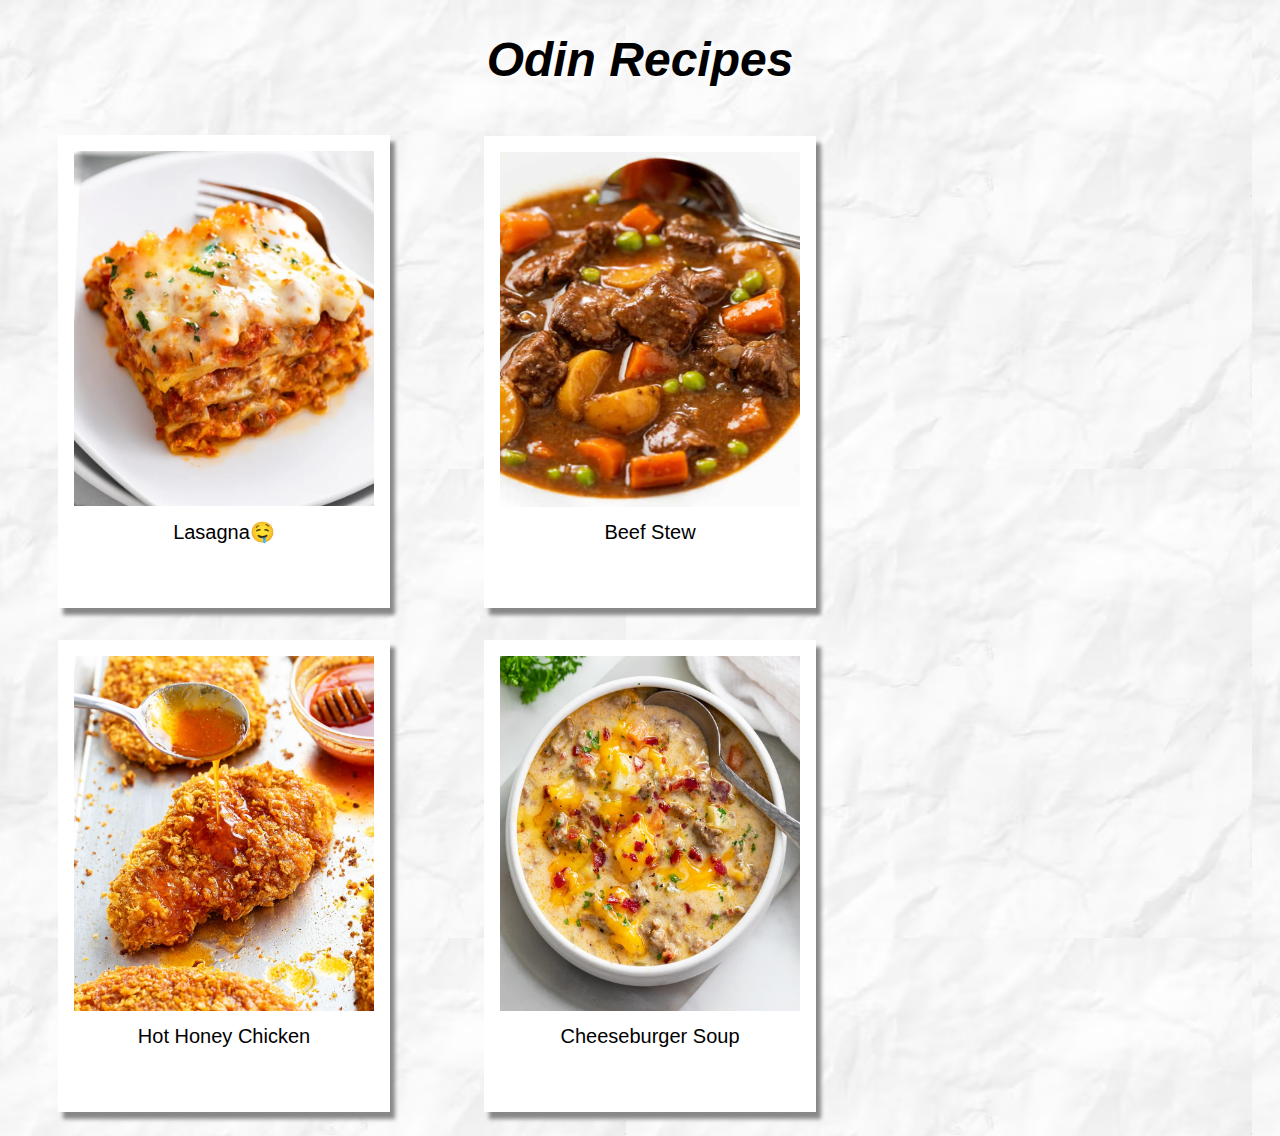
<file: index.html>
<!DOCTYPE html>
<html lang="en">

<head>
    <link rel="stylesheet" href="style.css">
    <meta charset="UTF-8">
    <meta name="viewport" content="width=device-width, initial-scale=1.0">
    <title>Recipe</title>
</head>

<body>
    <h1>Odin Recipes</h1>

    <!-- <ul>
        <li> <a href="./lasagna.html" target="_blank" rel="noopener noreferrer">Lasagna</a></li>
        <li> <a href="./HotHoneyChicken.html" target="_blank" rel="noopener noreferrer">Hot Honey Chicken</a></li>
        <li><a href="./BeefStew.html" target="_blank" rel="noopener noreferrer">Slow Cooker Beef Stew</a> </li>
    </ul> -->
    <div>
        <figure class="polaroid">
            <a href="./lasagna.html" target="_blank" rel="noopener noreferrer">
                <img id="lasagna" src="lasagna.jpg" alt="Polaroid Picture" />
            </a>
            <figcaption>Lasagna🤤</figcaption>
        </figure>

        <figure class="polaroid">
            <a href="./BeefStew.html" target="_blank" rel="noopener noreferrer">
                <img id="beef" src="BeefStew.jpg" alt="Polaroid Picture" />
            </a>
            <figcaption>Beef Stew</figcaption>
        </figure>

        <figure class="polaroid">
            <a href="./HotHoneyChicken.html" target="_blank" rel="noopener noreferrer">
                <img id="Chicken" src="Chicken.jpg" alt="Polaroid Picture" />
            </a>
            <figcaption>Hot Honey Chicken</figcaption>
        </figure>

        <figure class="polaroid">
            <a href="./cheeseburger.html" target="_blank" rel="noopener noreferrer">
                <img id="cheeseburger" src="CheeseburgerSoup.jpg" alt="Polaroid Picture" />
            </a>
            <figcaption>Cheeseburger Soup</figcaption>
        </figure>
    </div>




</body>

</html>
</file>
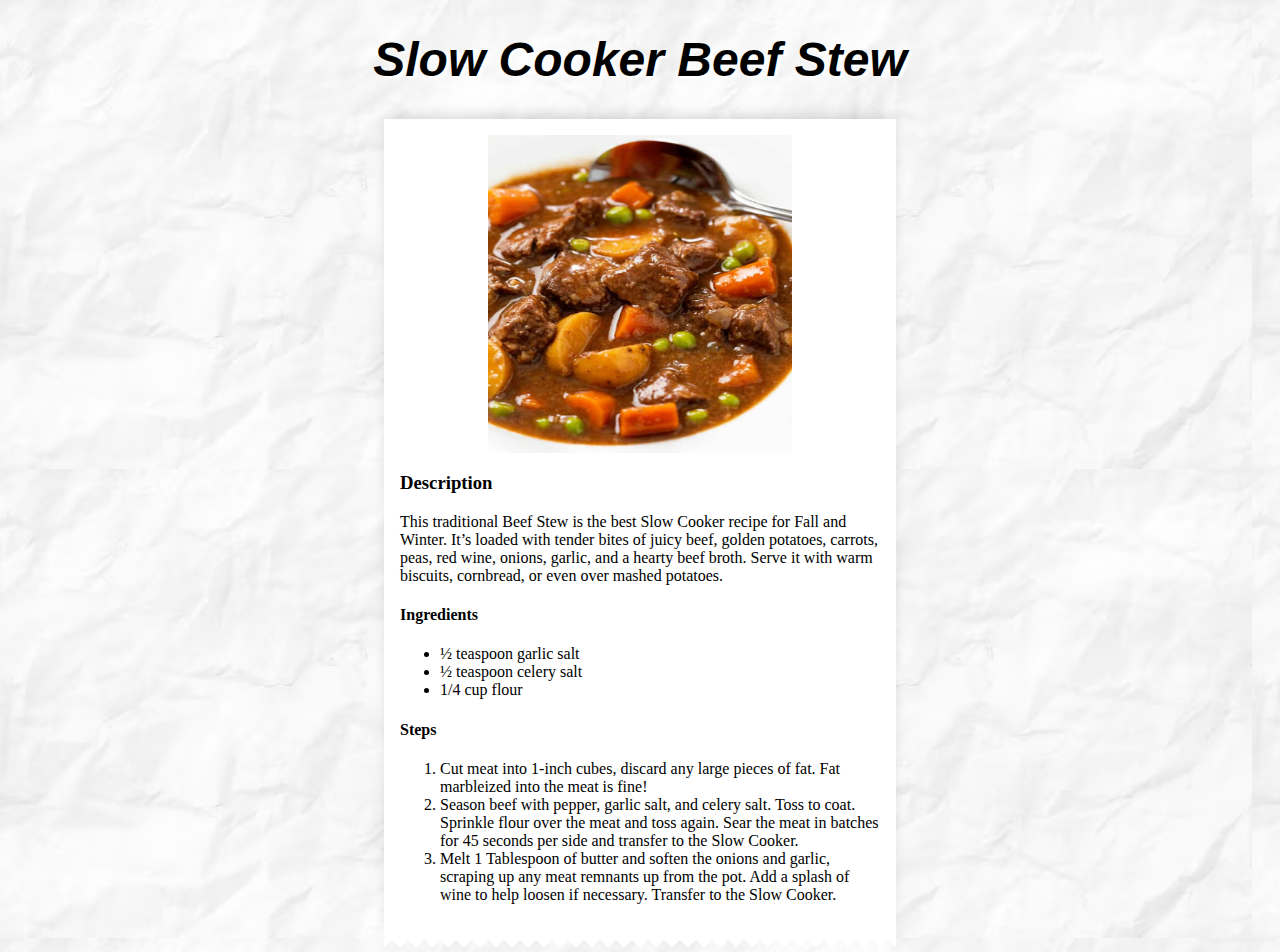
<file: BeefStew.html>
<!DOCTYPE html>
<html lang="en">

<head>
    <link rel="stylesheet" href="style.css">
    <meta charset="UTF-8">
    <meta name="viewport" content="width=device-width, initial-scale=1.0">
    <title>Slow Cooker Beef Stew</title>
</head>

<body>
    <h1>Slow Cooker Beef Stew</h1>
    <div class="StyledReceipt">
        <img class="beef" src="./BeefStew.jpg" height="318px" width="318px" alt="Chicken">
        <h3>Description</h3>
        <p>This traditional Beef Stew is the best Slow Cooker recipe for Fall and Winter. It’s loaded with tender bites
            of
            juicy beef, golden potatoes, carrots, peas, red wine, onions, garlic, and a hearty beef broth. Serve it with
            warm biscuits, cornbread, or even over mashed potatoes.</p>
        <h4>Ingredients</h4>
        <ul>
            <li>½ teaspoon garlic salt</li>
            <li> ½ teaspoon celery salt</li>
            <li> 1/4 cup flour</li>
        </ul>
        <h4>Steps</h4>
        <ol>
            <li>Cut meat into 1-inch cubes, discard any large pieces of fat. Fat marbleized into the meat is fine!</li>
            <li>Season beef with pepper, garlic salt, and celery salt. Toss to coat. Sprinkle flour over the meat and
                toss
                again. Sear the meat in batches for 45 seconds per side and transfer to the Slow Cooker. </li>
            <li>Melt 1 Tablespoon of butter and soften the onions and garlic, scraping up any meat remnants up from the
                pot.
                Add a splash of wine to help loosen if necessary. Transfer to the Slow Cooker.
            </li>
        </ol>
    </div>
</body>

</html>
</file>
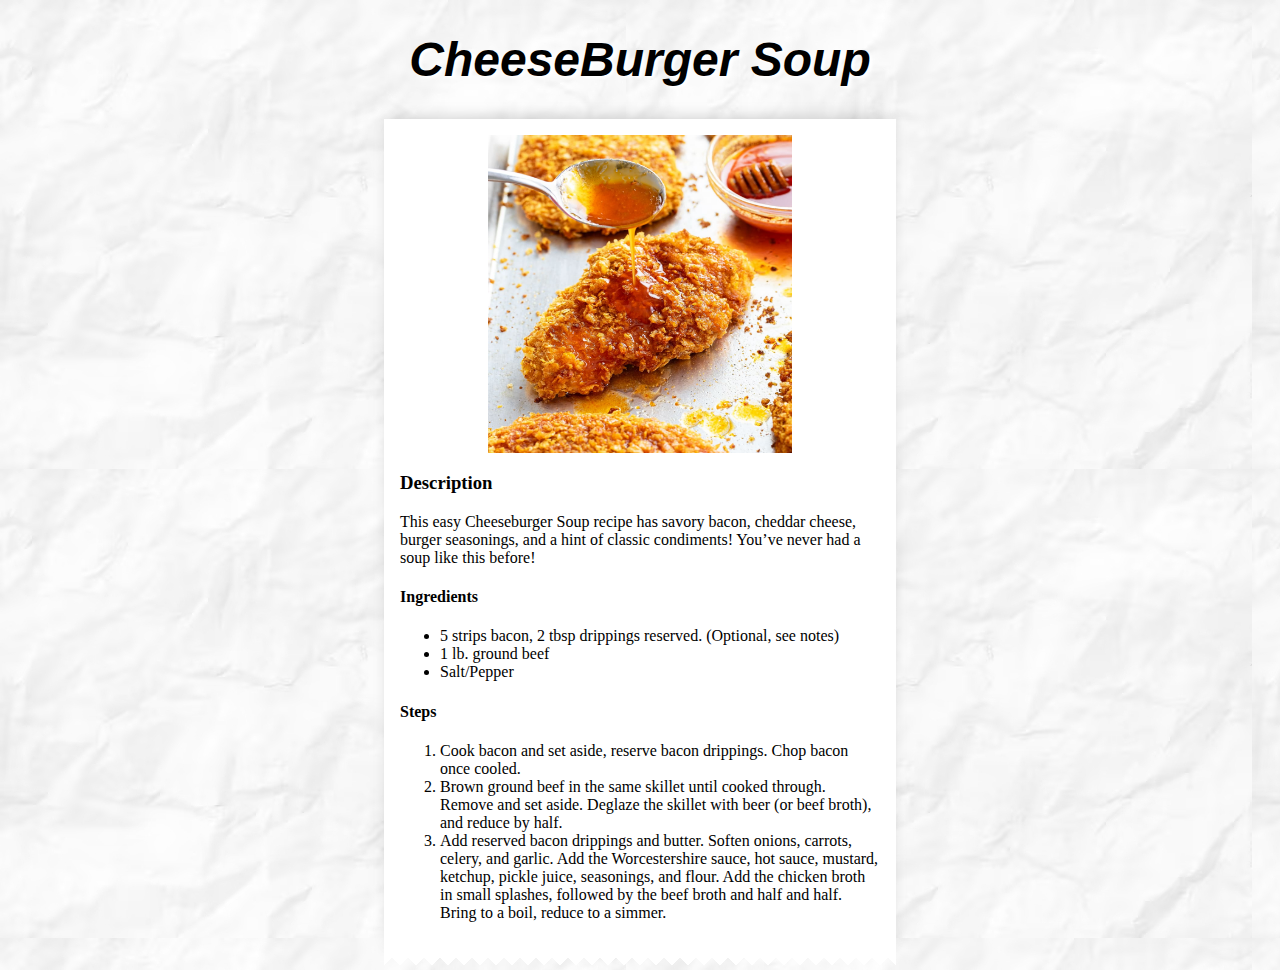
<file: cheeseburger.html>
<!DOCTYPE html>
<html lang="en">

<head>
    <link rel="stylesheet" href="style.css">
    <meta charset="UTF-8">
    <meta name="viewport" content="width=device-width, initial-scale=1.0">
    <title>Cheeseburger Soup</title>
</head>

<body>
    <h1>CheeseBurger Soup</h1>
    <div class="StyledReceipt">
        <img class="cheese" src="./Chicken.jpg" height="318px" width="318px" alt="Chicken">
        <h3>Description</h3>
        <p>This easy Cheeseburger Soup recipe has savory bacon, cheddar cheese, burger seasonings, and a hint of classic
            condiments! You’ve never had a soup like this before!</p>
        <h4>Ingredients</h4>
        <ul>
            <li>5 strips bacon, 2 tbsp drippings reserved. (Optional, see notes)</li>
            <li> 1 lb. ground beef</li>
            <li> Salt/Pepper</li>
        </ul>
        <h4>Steps</h4>
        <ol>
            <li>Cook bacon and set aside, reserve bacon drippings. Chop bacon once cooled.</li>
            <li>Brown ground beef in the same skillet until cooked through. Remove and set aside. Deglaze the skillet
                with
                beer (or beef broth), and reduce by half.</li>
            <li>Add reserved bacon drippings and butter. Soften onions, carrots, celery, and garlic. Add the
                Worcestershire
                sauce, hot sauce, mustard, ketchup, pickle juice, seasonings, and flour. Add the chicken broth in small
                splashes, followed by the beef broth and half and half. Bring to a boil, reduce to a simmer.
            </li>
        </ol>
    </div>
</body>

</html>
</file>
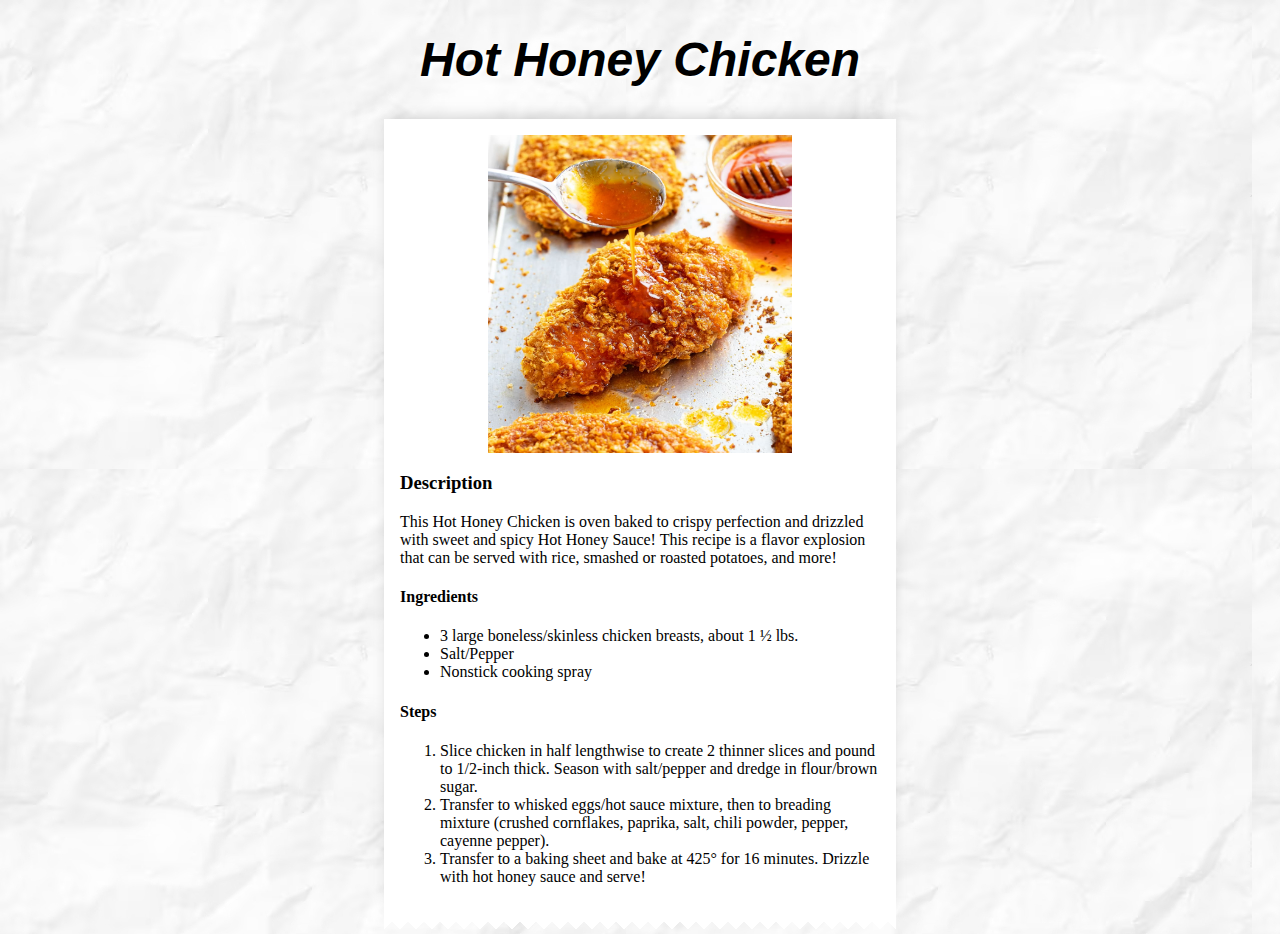
<file: HotHoneyChicken.html>
<!DOCTYPE html>
<html lang="en">

<head>
    <link rel="stylesheet" href="style.css">
    <meta charset="UTF-8">
    <meta name="viewport" content="width=device-width, initial-scale=1.0">
    <title>Hot Honey Chicken</title>
</head>

<body>
    <h1>Hot Honey Chicken</h1>
    <div class="StyledReceipt">
        <img class="chic" src="./Chicken.jpg" height="318px" width="318px" alt="Chicken">
        <h3>Description</h3>
        <p>This Hot Honey Chicken is oven baked to crispy perfection and drizzled with sweet and spicy Hot Honey Sauce!
            This
            recipe is a flavor explosion that can be served with rice, smashed or roasted potatoes, and more!</p>
        <h4>Ingredients</h4>
        <ul>
            <li>3 large boneless/skinless chicken breasts, about 1 ½ lbs.</li>
            <li> Salt/Pepper</li>
            <li> Nonstick cooking spray</li>
        </ul>
        <h4>Steps</h4>
        <ol>
            <li>Slice chicken in half lengthwise to create 2 thinner slices and pound to 1/2-inch thick. Season with
                salt/pepper and dredge in flour/brown sugar.</li>
            <li>Transfer to whisked eggs/hot sauce mixture, then to breading mixture (crushed cornflakes, paprika, salt,
                chili powder, pepper, cayenne pepper). </li>
            <li>Transfer to a baking sheet and bake at 425° for 16 minutes. Drizzle with hot honey sauce and serve!</li>
        </ol>
    </div>
</body>

</html>
</file>
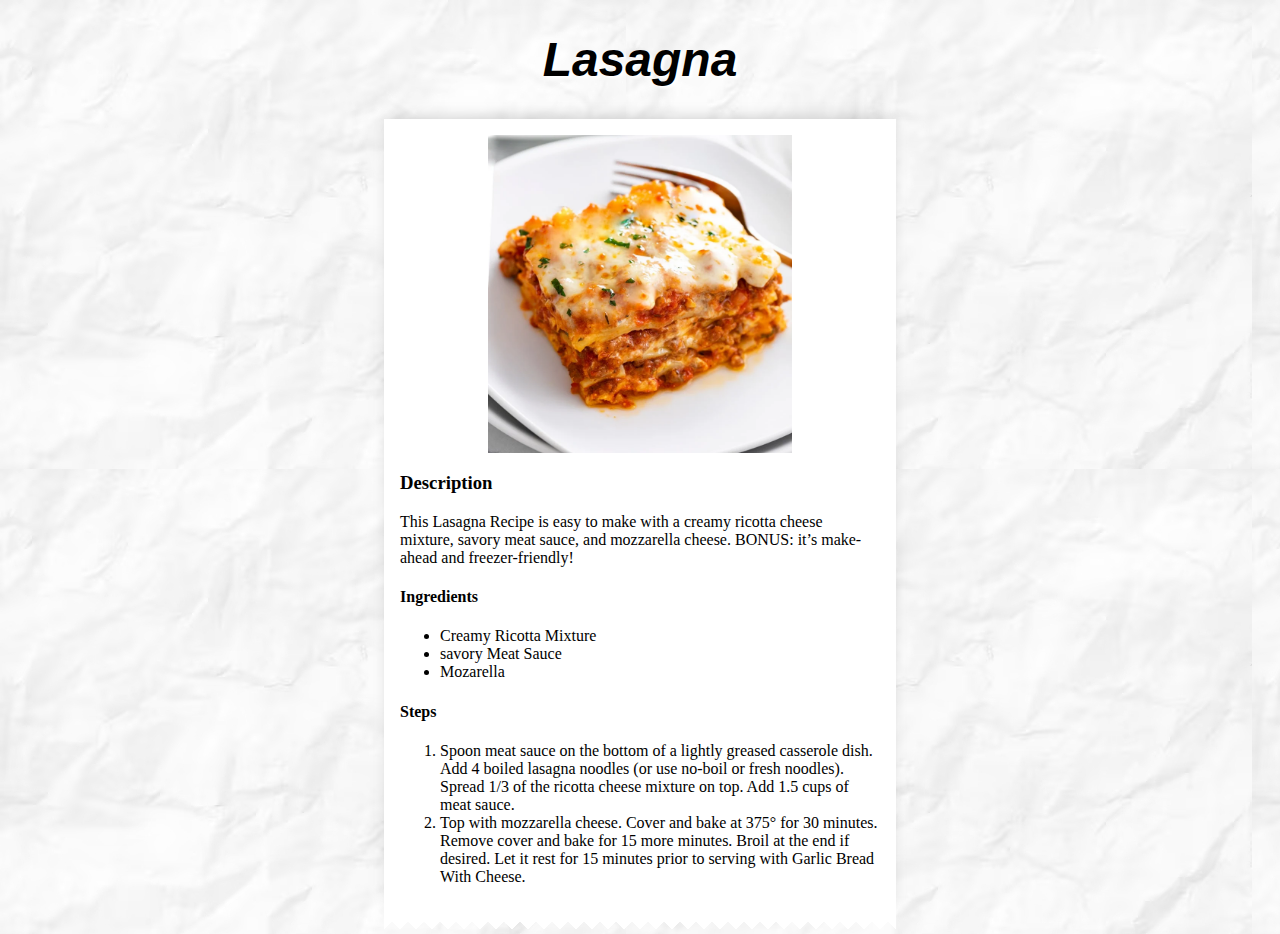
<file: lasagna.html>
<!DOCTYPE html>
<html lang="en">

<head>
    <link rel="stylesheet" href="style.css">
    <meta charset="UTF-8">
    <meta name="viewport" content="width=device-width, initial-scale=1.0">
    <title>Lasagna</title>
</head>

<body class="lasag">
    <h1>Lasagna</h1>
    <div class="StyledReceipt">
        <img class="lasagna" src="./lasagna.jpg" height="318px" width="318px" alt="Lasagna">
        <h3>Description</h3>
        <p>This Lasagna Recipe is easy to make with a creamy ricotta cheese mixture, savory meat sauce, and mozzarella
            cheese. BONUS: it’s make-ahead and freezer-friendly!</p>
        <h4>Ingredients</h4>
        <ul>
            <li>Creamy Ricotta Mixture</li>
            <li>savory Meat Sauce</li>
            <li>Mozarella</li>
        </ul>
        <h4>Steps</h4>
        <ol>
            <li>Spoon meat sauce on the bottom of a lightly greased casserole dish. Add 4 boiled lasagna noodles (or use
                no-boil or fresh noodles). Spread 1/3 of the ricotta cheese mixture on top. Add 1.5 cups of meat sauce.
            </li>
            <li>Top with mozzarella cheese. Cover and bake at 375° for 30 minutes. Remove cover and bake for 15 more
                minutes. Broil at the end if desired. Let it rest for 15 minutes prior to serving with Garlic Bread With
                Cheese.</li>
        </ol>
    </div>
</body>

</html>
</file>
<file: style.css>
body {
    background-image: url("bg4.jpg");
}

h1 {
    color: black;
    text-align: center;
    text-shadow: 3px 2px 3px white;
    font-size: 48px;
    font-family: fantasy,sans-serif ;
    font-style: oblique;
}

.polaroid {
    display: inline-block;
 margin-left: 50px;
  background-color: #fff;
  padding: 1rem 1rem 4rem;
  box-shadow: 5px 7px 4px #888888;
}

img {
  width: 19rem;
}

figcaption {
  color: #000;
  text-align: center;
  padding-top: 10px;
  font-size: 20px;
  font-family: sans-serif;
}

#beef,#lasagna, #Chicken,#cheeseburger{
    width: 300px;
    height: 355px;
}

.StyledReceipt {
   
    margin-left: auto;
    margin-right: auto;
    background-color: #fff;
    width: 30rem;
    position: relative;
    padding: 1rem;
    box-shadow: 0 -0.4rem 1rem -0.4rem rgba(0, 0, 0, 0.2);
  }
  
  .StyledReceipt::after {
    background-image: linear-gradient(135deg, #fff 0.5rem, transparent 0),
      linear-gradient(-135deg, #fff 0.5rem, transparent 0);
    background-position: left-bottom;
    background-repeat: repeat-x;
    background-size: 1rem;
    content: '';
    display: block;
    position: absolute;
    bottom: -1rem;
    left: 0;
    width: 100%;
    height: 1rem;
  }

  .lasagna,.beef,.chic,.cheese{
    display: block;
    margin-left: auto;
    margin-right: auto;
  }
</file>
